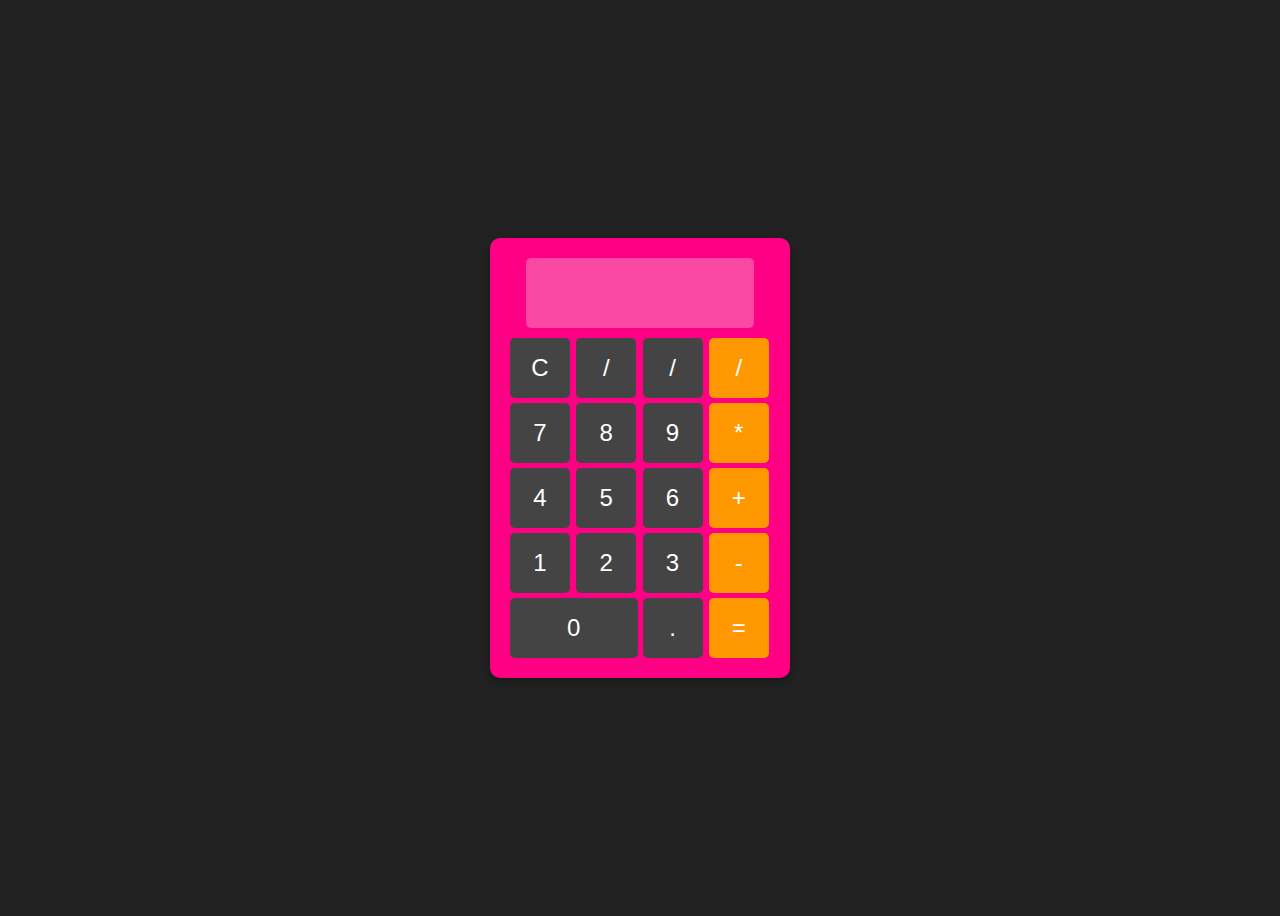
<file: index.html>
<!DOCTYPE html>
<html lang="pt">
<head>
    <meta charset="UTF-8">
    <meta name="viewport" content="width=device-width, initial-scale=1.0">
    <title>Calculadora</title>
    <link rel="stylesheet" href="index.css">
</head>
<body>
    <div id="calculadora">
        <input type="text" id="display" disabled>
        <div id="teclado">
            <button onclick="limpar()">C</button>
            <button onclick="adicionarValor('/')">  /  </button>
            <button onclick="adicionarValor('/')">  /  </button>
            <button onclick="adicionarValor('/')">  /  </button>
            
            <button onclick="adicionarValor('7')">7</button>
            <button onclick="adicionarValor('8')">8</button>
            <button onclick="adicionarValor('9')">9</button>
            <button onclick="adicionarValor('*')">  *  </button>
            
            <button onclick="adicionarValor('4')">4</button>
            <button onclick="adicionarValor('5')">5</button>
            <button onclick="adicionarValor('6')">6</button>
            <button onclick="adicionarValor('+')">+</button>
            
            <button onclick="adicionarValor('1')">1</button>
            <button onclick="adicionarValor('2')">2</button>
            <button onclick="adicionarValor('3')">3</button>
            <button onclick="adicionarValor('-')">  -  </button>
            
            <button onclick="adicionarValor('0')" class="zero">0</button>
            <button onclick="adicionarValor('.')">.</button>
            <button onclick="calcular()">=</button>
        </div>
    </div>
  <script src="index.js"></script>
</body>
</file>
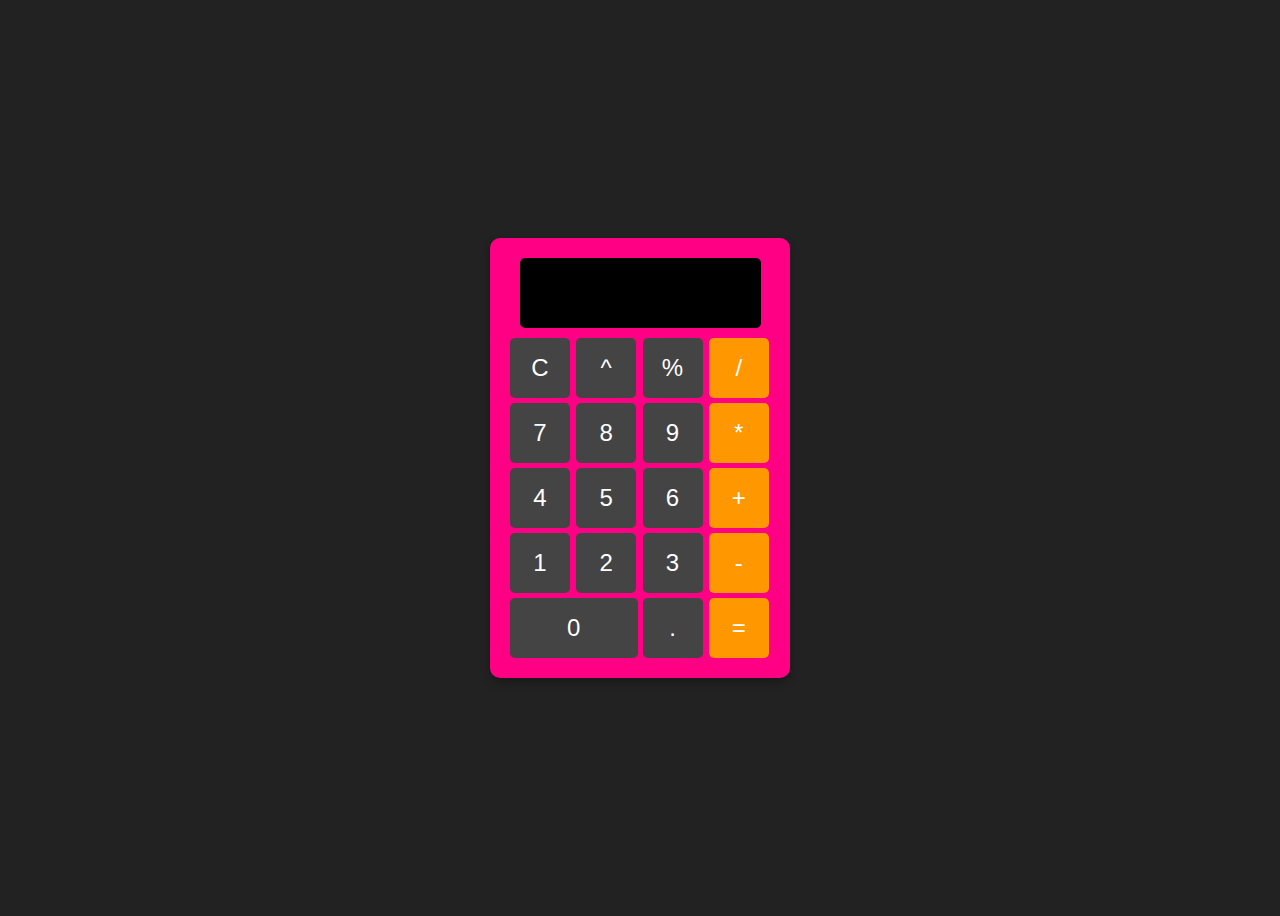
<file: calculadora/index.html>
<!DOCTYPE html>
<html lang="pt">
<head>
    <meta charset="UTF-8">
    <meta name="viewport" content="width=device-width, initial-scale=1.0">
    <title>Calculadora</title>
    <link rel="stylesheet" href="index.css">
</head>
<body>
    <div id="calculadora">
        <input type="text" id="display" disabled>
        <div id="teclado">
            <button onclick="limpar()">C</button>
            <button onclick="adicionarValor('^')">  ^  </button>
            <button onclick="adicionarValor('%')">  %  </button>
            <button onclick="adicionarValor('/')">  /  </button>
            
            <button onclick="adicionarValor('7')">7</button>
            <button onclick="adicionarValor('8')">8</button>
            <button onclick="adicionarValor('9')">9</button>
            <button onclick="adicionarValor('*')">  *  </button>
            
            <button onclick="adicionarValor('4')">4</button>
            <button onclick="adicionarValor('5')">5</button>
            <button onclick="adicionarValor('6')">6</button>
            <button onclick="adicionarValor('+')">+</button>
            
            <button onclick="adicionarValor('1')">1</button>
            <button onclick="adicionarValor('2')">2</button>
            <button onclick="adicionarValor('3')">3</button>
            <button onclick="adicionarValor('-')">  -  </button>
            
            <button onclick="adicionarValor('0')" class="zero">0</button>
            <button onclick="adicionarValor('.')">.</button>
            <button onclick="calcular()">=</button>
        </div>
    </div>
  <script src="index.js"></script>
</body>
</file>
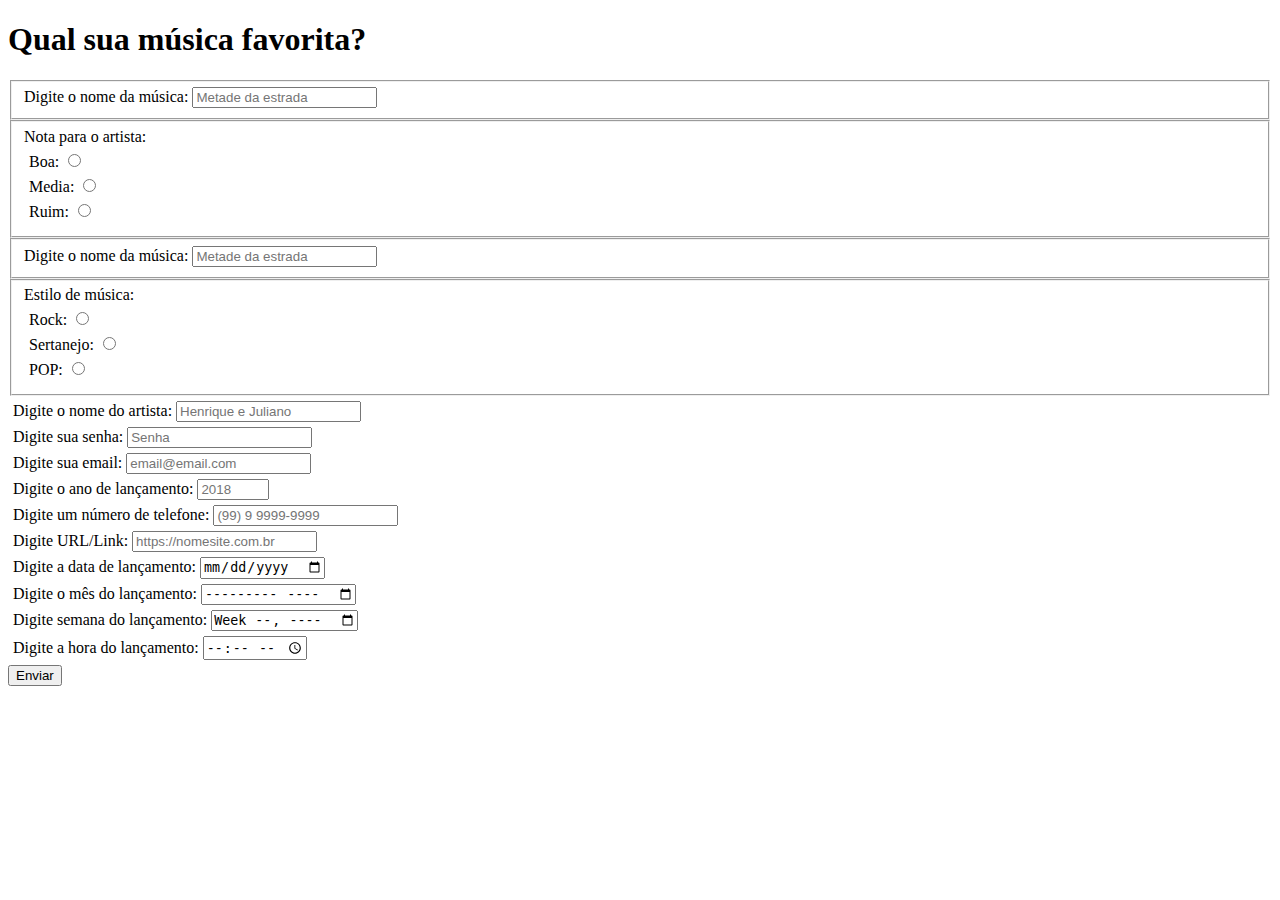
<file: formulario/index.html>
<!DOCTYPE html>
<html lang="pt-BR">
<head>
    <meta charset="UTF-8">
    <meta name="viewport" content="width=device-width, initial-scale=1.0">
    <title>Meu Formulário</title>
    <style>
        div{
            whidth: 100%;
            margin: 05px
        }
    </style>
</head>
<body>
    <h1>Qual sua música favorita?</h1>
    <form method="post" action="https://formtester.goodbytes.be/post.php">
<fieldset>    
    <label for="nomeMusica">Digite o nome da música: </label>
    <input type='text' id="nomeMusica" name="nomeMusica" placeholder="Metade da estrada" required/>
</fieldset>
<fieldset> 
    <label for="avaliacao">Nota para o artista: </label>
<div>
    <label for="avaliacao">Boa: </label>
    <input type='radio' id="notaBoa" name="avaliacao"/>
</div>
<div>
    <label for="avaliacao">Media: </label>
    <input type='radio' id="notaMedia" name="avaliacao"/>
</div>
<div>
    <label for="avaliacao">Ruim: </label>
    <input type='radio' id="notaRuim" name="avaliacao"/>
</div>
</fieldset>
<fieldset>    
    <label for="nomeMusica">Digite o nome da música: </label>
    <input type='text' id="nomeMusica" name="nomeMusica" placeholder="Metade da estrada" required/>
</fieldset>
<fieldset> 
    <label for="Estilo">Estilo de música: </label>
<div>
    <label for="estilo">Rock: </label>
    <input type='radio' id="rock" name="estilo"/>
</div>
<div>
    <label for="Estilo">Sertanejo: </label>
    <input type='radio' id="sertanejo" name="Estilo"/>
</div>
<div>
    <label for="Estilo">POP: </label>
    <input type='radio' id="pop" name="Estilo"/>
</div>
</fieldset>
<div>
    <label for="nomeArtista">Digite o nome do artista: </label>
    <input type='text' id="nomeArtista" name="nomeArtista" placeholder="Henrique e Juliano"/>
</div>
<div>
    <label for="senha">Digite sua senha: </label>
    <input type='password' id="senha" name="senha" placeholder="Senha"/>
</div>
<div>
    <label for="email">Digite sua email: </label>
    <input type='email' id="email" name="email" placeholder="email@email.com"/>
</div>
<div>
    <label for="ano">Digite o ano de lançamento: </label>
    <input type='number' id="ano" name="ano" min="0" max="2025" placeholder="2018"/>
</div>
<div>
    <label for="telefone">Digite um número de telefone: </label>
    <input type='tel' id="telefone" name="telefone" placeholder="(99) 9 9999-9999"/>
</div>
<div>
    <label for="url">Digite URL/Link: </label>
    <input type='url' id="url" name="url" placeholder="https://nomesite.com.br"/>
</div>
<div>
    <label for="data">Digite a data de lançamento: </label>
    <input type='date' id="data" name="data"/>
</div>
<div>
    <label for="mes">Digite o mês do lançamento: </label>
    <input type='month' id="mes" name="mes"/>
</div>
<div>
    <label for="semana">Digite semana do lançamento: </label>
    <input type='week' id="semana" name="semana"/>
</div>
<div>
    <label for="hora">Digite a hora do lançamento: </label>
    <input type='time' id="hora" name="hora"/>
</div>
<div>
    <input type='hidden' id="usuario" name="usuario" value="Marcela"/>
</div>
    <button type="submit">Enviar</button>
    <form/>
</body>
</html>
</file>
<file: index.css>
body {
  display: flex;
  justify-content: center;
  align-items: center;
  height: 100vh;
  background-color: #222;
  font-family: Arial, sans-serif;
}

#calculadora {
  background: #ff0084;
  padding: 20px;
  border-radius: 10px;
  box-shadow: 0px 4px 10px rgba(0, 0, 0, 0.3);
  width: 260px;
  text-align: center;
}


#display {
  width: 80%;
  height: 50px;
  font-size: 2em;
  text-align: right;
  padding: 10px;
  border: none;
  outline: none;
  background: #fffff;
  color: #0000;
  margin-bottom: 10px;
  border-radius: 5px;
}


#teclado {
  display: grid;
  grid-template-columns: repeat(4, 1fr);
  gap: 5px;
}

button {
  width: 60px;
  height: 60px;
  font-size: 1.5em;
  border: none;
  cursor: pointer;
  background: #444;
  color: #fff;
  border-radius: 5px;
  transition: 0.3s;
}


button:hover {
  background: #555;
}

button:active {
  background: #777;
}

button.zero {
  grid-column: span 2;
  width: 100%;
}

button:nth-child(4n),
button:last-child {
  background: #ff9800;
}

button:nth-child(4n):hover,
button:last-child:hover {
  background: #e68900;
}
</file>
<file: calculadora/index.css>
body {
  display: flex;
  justify-content: center;
  align-items: center;
  height: 100vh;
  background-color: #222;
  font-family: Arial, sans-serif;
}

#calculadora {
  background: #ff0084;
  padding: 20px;
  border-radius: 10px;
  box-shadow: 0px 4px 10px rgba(0, 0, 0, 0.3);
  width: 260px;
  text-align: center;
}


#display {
  width: 85%;
  height: 50px;
  font-size: 2em;
  text-align: right;
  padding: 10px;
  border: none;
  outline: none;
  background: #000;
  color: #fff;
  margin-bottom: 10px;
  border-radius: 5px;
}


#teclado {
  display: grid;
  grid-template-columns: repeat(4, 1fr);
  gap: 5px;
}

button {
  width: 60px;
  height: 60px;
  font-size: 1.5em;
  border: none;
  cursor: pointer;
  background: #444;
  color: #fff;
  border-radius: 5px;
  transition: 0.3s;
}


button:hover {
  background: #555;
}

button:active {
  background: #777;
}

button.zero {
  grid-column: span 2;
  width: 100%;
}

button:nth-child(4n),
button:last-child {
  background: #ff9800;
}

button:nth-child(4n):hover,
button:last-child:hover {
  background: #e68900;
}
</file>
